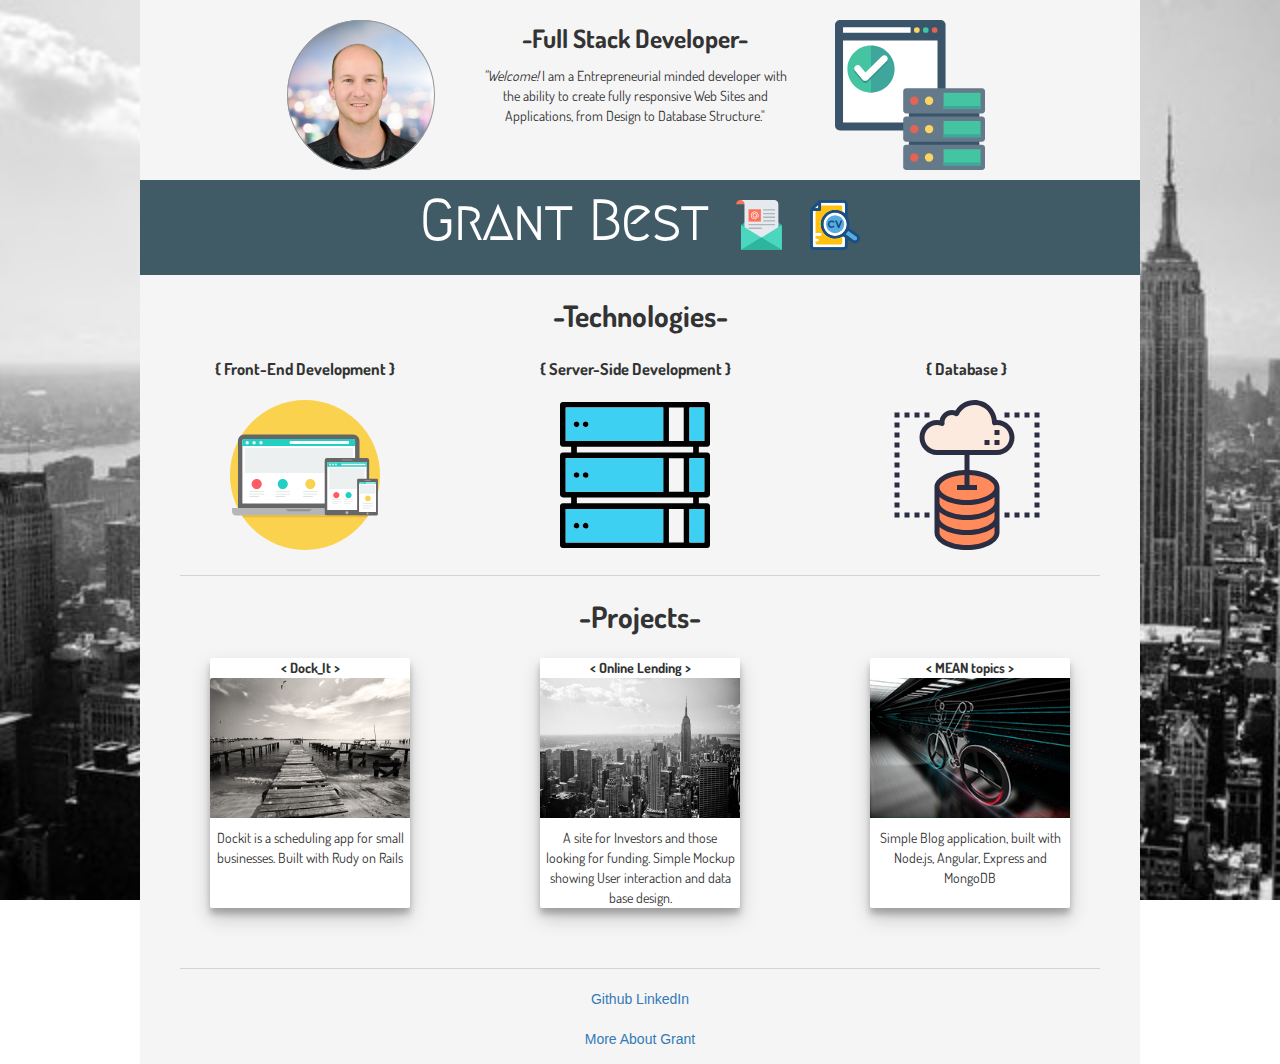
<file: index1.html>
<!DOCTYPE html>
<html lang="en">

<head>

  <meta charset="UTF-8">
  <meta name="viewport" content="width=device-width, initial-scale=1.0">
  <meta http-equiv="X-UA-Compatible" content="ie=edge">
  <title>Portfolio page</title>
  <!-- Google Fonts  -->
  <link href="https://fonts.googleapis.com/css?family=Megrim" rel="stylesheet">
  <link href="https://fonts.googleapis.com/css?family=Open+Sans:300i" rel="stylesheet">
  <link href="https://fonts.googleapis.com/css?family=Dosis:600" rel="stylesheet">


  <!-- <link rel="stylesheet" href="https://cdnjs.cloudflare.com/ajax/libs/css-social-buttons/1.3.0/css/zocial.css" />
  <link rel="stylesheet" href="css/main.css">
  <link rel="stylesheet" href="css/modal.css">
  <link rel="stylesheet" href="css/media.css">
  <link rel="stylesheet" href="css/imagehover.min.css"> -->

  <link rel="stylesheet" href="css/style.min.css">

</head>

<body>
  <div class="outer">
    <div class="container">
      <header id="header_content">
        <div class="box header_info">
          <div class="head_name">
            <h1 class="name">Grant Best</h1>
            <a href="mailto:grantstoolbox@gmail.com"><img class="contact c_info" src="images/email.svg" alt="email vector"></a>
            <a href="https://drive.google.com/file/d/14agY9r-Qu4v3iwnhuHtL2t5zHdSFqlnUW9bxUWCahYE/view"><img class="contact resume" src="images/001-curriculum.svg" alt="Resume vector"></a>
          </div>
        </div>
        <div class="skill">
          <h2 class="full_stack">-Full Stack Developer-</h2>
          <p class="quote"><em id="welcome">"Welcome! </em> I am a Entrepreneurial minded developer with the ability to create fully responsive Web Sites and Applications, from Design to Database Structure."</p>
        </div>
        <div class="res_svg">
          <img class="res_s" src="images/technology.svg" alt="">
        </div>
        <div class="head_shot">
          <img class="h_s" src="images/pic.svg" alt="Head Shot">
        </div>
      </header>

      <!-- Technologies -->
      <section class="main_content">
        <h2 style="display:none;">this is a heading</h2>
        <section class="body_container">
          <div class="box tech">
            <h2 class="tech_header">-Technologies-</h2>
          </div>
          <div class="box move front_end">
            <h3>{ Front-End Development }</h3>
            <figure class="imghvr-zoom-out" style="background-color: #F5F5F5;">
              <img class="res_s fn_res" src="images/001-responsive.svg" alt="responsive websites vector">
              <figcaption style="background-color: #F5F5F5;">
                <div class="inner_style">
                  <h4 class="lang" style="color:black;">HTML5</h4>
                  <h4 class="lang" style="color:black;">CSS3</h4>
                  <h4 class="lang" style="color:black;">JAVASCRIPT</h4>
                  <h4 class="lang" style="color:black;">JQUERY</h4>
                  <h4 class="lang" style="color:black;">BOOTSTRAP</h4>
                  <h4 class="lang" style="color:black;">ANGULAR</h4>
                </div>
              </figcaption>
            </figure>
          </div>
          <div class="box move server_side">
            <h3>{ Server-Side Development }</h3>
            <figure class="imghvr-zoom-out" style="background-color: #F5F5F5;">
              <img class="server_v" src="images/002-server.svg" alt="server vector">
              <figcaption style="background-color: #F5F5F5;">
                <div class="inner_style">
                  <h4 class="lang" style="color:black;">Node.js (Express)</h4>
                  <h4 class="lang" style="color:black;">Python (Django, Flask)</h4>
                  <h4 class="lang" style="color:black;">Ruby (Rails)</h4>
                </div>
              </figcaption>
            </figure>
          </div>
          <div class="box move back_end">
            <h3>{  Database  }</h3>
            <figure class="imghvr-zoom-out" style="background-color: #F5F5F5;">
              <img class="server_v" src="images/001-multimedia.svg" alt="server vector">
              <figcaption style="background-color: #F5F5F5;">
                <div class="inner_style">
                  <h4 class="lang" style="color:black;">MySQL</h4>
                  <h4 class="lang" style="color:black;">SQLite</h4>
                  <h4 class="lang" style="color:black;">PostgreSQL</h4>
                  <h4 class="lang" style="color:black;">MongoDB</h4>
                  <h4 class="lang" style="color:black;">(mongoose)</h4>
                  <h4 class="lang" style="color:black;">AWS</h4>
                </div>
              </figcaption>
            </figure>
          </div>
        </section>

        <!-- Projects -->
        <section class="main_projects">
          <div class="projects_inner">
            <div class="box projects_title">
              <h2 class="project_header">-Projects-</h2>
            </div>
          </div>
          <div id="openDockit" class="box dockit">
            <div class="card dockit_inner">
              <h4>&lt; Dock_It &gt;</h4>
              <img class="project_img" src="images/bw_dock.jpg" alt="ocean view">
              <p class="project_p">Dockit is a scheduling app for small businesses. Built with Rudy on Rails</p>
            </div>
          </div>
          <div id="openLending" class="box rails_events">
            <div class="card dockit_inner">
              <h4>&lt; Online Lending &gt;</h4>
              <img class="project_img" src="images/city.jpg" alt="Figure riding Bike">
              <p class="project_p">A site for Investors and those looking for funding. Simple Mockup showing User interaction and data base design.</p>
            </div>
          </div>
          <div id="openTopic" class="box mean_topics">
            <div class="card dockit_inner">
              <h4>&lt; MEAN topics &gt;</h4>
              <img class="project_img" src="images/modern_bike.jpg" alt="topics site screen shot">
              <p class="project_p">Simple Blog application, built with Node.js, Angular, Express and MongoDB</p>
            </div>
          </div>
        </section>
      </section>

      <footer class="the_footer">
        <div class="box foot_content">
          <div class="foot_inner">
            <a href="https://github.com/GrantBest805" class="zocial github">Github</a>
            <a href="https://www.linkedin.com/in/grant-best" class="zocial linkedin">LinkedIn</a>
            <!-- <button class="btn btn-sm btn-default">About</button> -->
          </div>
          <a id="openAbout" style="cursor:default">More About Grant</a>
        </div>
      </footer>

      <!-- start topicModal -->
      <div id="myModal" class="modal">
        <!-- Modal content -->
        <div class="modal-content">
          <span class="close">&times;</span>
          <img class="topic_img" src="images/mean_topics.png" alt="">
          <p>MEAN Topics is a simple Blog application, built with Node.js, Angluar, Express and MongoDB, using RESTful API's and CRUD operations. Users can create topics, Post on a topic and also Comment on Posts.</p><a href="https://github.com/GrantBest805/full_MEAN_topics-" class="zocial github">View Code</a>
        </div>
      </div>
      <!-- end topicModal -->

      <!-- start dockitModal -->
      <div id="dockitModal" class="modal">
        <!-- Modal content -->
        <div class="modal-content">
          <span class="dockClose">&times;</span>
          <img class="topic_img" src="images/the_dockit.png" alt="">
          <p>Dock_It is a working mockup of a scheduling app for small businesses. The Idea is to get rid of the clipboard hanging in the break room. Create a Group for your company, give your employees the group ID and thats it! Now the Group admin can
            create Positions and fill those positions with events. (Built with Ruby on Rails using RESTFull API) <em>Currently Working on full version, Integrating Full Calendar.</em></p>
          <a href="https://github.com/GrantBest805/dock_it" class="zocial github">View Code</a>
          <button>Link to app Coming soon!</button>
        </div>
      </div>
      <!-- end dockitModal -->

      <!-- start lendingModal -->
      <div id="lendingModal" class="modal">
        <!-- Modal content -->
        <div class="modal-content">
          <span class="lendClose">&times;</span>
          <img class="topic_img" src="images/online_lending.png" alt="">
          <p>Online Lending is Site that makes it easy for ones Looking for investors and those looking to invest.This Mockup was Build with Ruby on Rails. This project shows off the creation of User Database. Using RESTful API's</p>
          <a href="https://github.com/GrantBest805/rails_belt" class="zocial github">View Code</a>
        </div>
      </div>
      <!-- end lendingModal -->

      <!-- start aboutModal -->
      <div id="aboutModal" class="modal">
        <!-- Modal content -->
        <div class="aboutModal modal-content">
          <span class="aboutClose">&times;</span>
          <img class="h_s" src="images/pic.svg" alt="Head Shot">
          <p class="about">A little about me. From a young age I have been very Entrepreneurial minded. The last 10 years I have run a successful business and started a couple others. My passion Is now in Web Development where I am 100% committed. My favorite thing about
            Tech and Development is that it will never stop progressing, I Absolutely Love learning, this is what drew me to Coding. </p>
          <p class="about">Just Graduated from a Full-Stack Coding Bootcamp (Coding Dojo). I am now Currently progressing as a Developer by working on projects of my own and gaining more Knowledge at Udacity.</p>
          <p class="about">
            Some things I’ve taken away from being a business owner that sets me apart, knowing that it takes team work. Putting Customers above all, being able to think not only about my personal success, but about the the overall success of the company. I have
            gained great engineering and Problem Solving skills from my background in building and designing homes. </p>
          <p class="about">In my free time, I enjoy Spending time with my wife and the pup (dog), Road Biking, Surfing, Hiking, Camping and Coding. </p>
        </div>
      </div>
      <!-- end aboutModal -->

    </div>
  </div>
  <!-- build:js js/main.min.js -->
  <!-- <script src="js/main.min.js"></script> -->
  <!-- endbuild -->
  <script src="js/bootstrap.min.js"></script>
  <script src="js/main.js"></script>
</body>

</html>
</file>
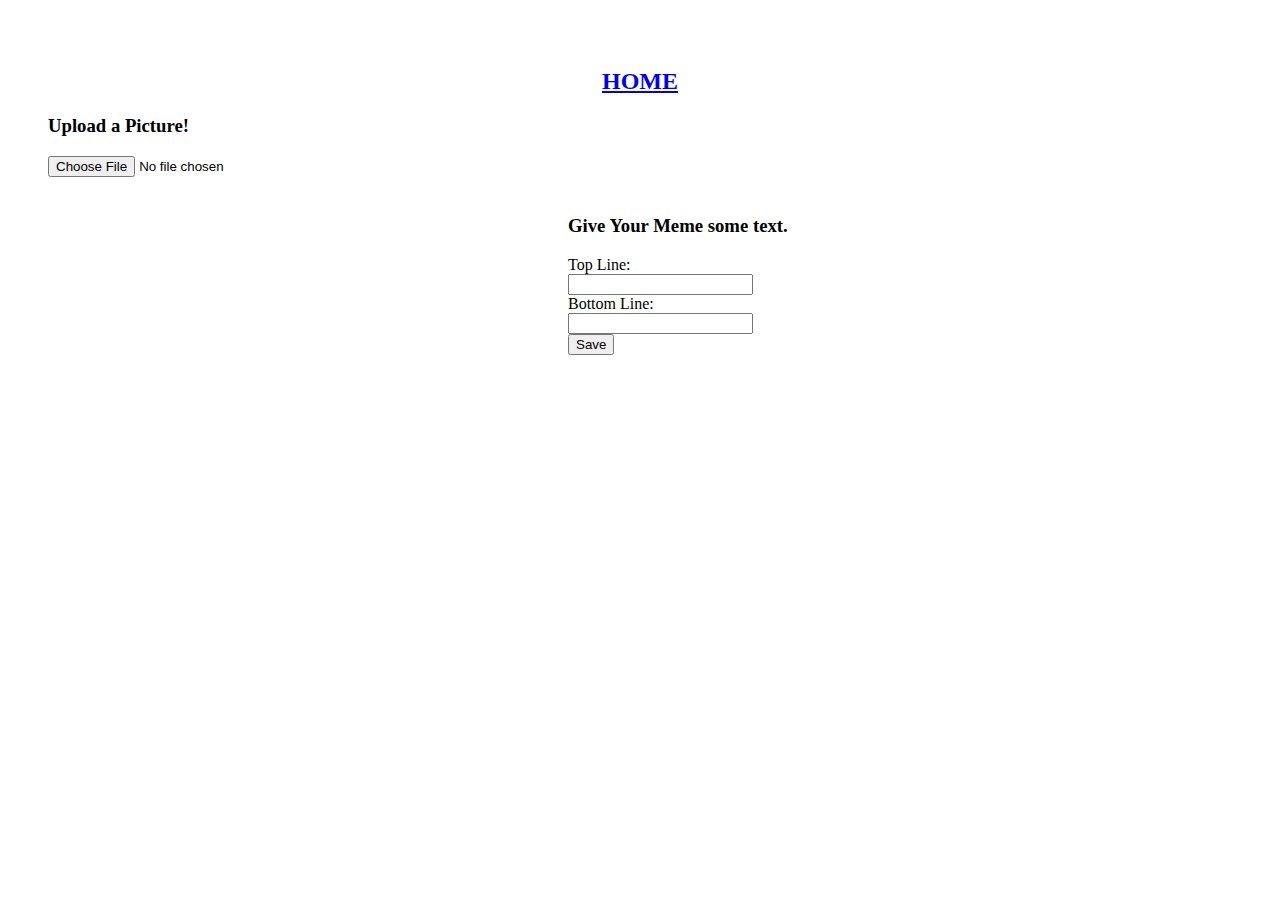
<file: meme.html>
<!DOCTYPE html>

<html>
<head>
  <title>MemeMaker-Simple</title>

  <meta name="viewport" content="width=device-width, initial-scale=1.0, maximum-scale=1.0">
  <meta name="mobile-web-app-capable" content="yes">
  <meta name="apple-mobile-web-app-capable" content="yes">
  <style>
    #image-container {
      display: flex;
      flex-wrap: wrap;
    }
    body {
      padding: 40px;
    }

    .giveText {
      margin-left: 20px;
    }

    .inputText {
      margin-bottom: 20px;
    }

    h2 {
      text-align: center;
    }
  </style>
</head>

<body>
  <a href="index.html"><h2>HOME</h2></a>
  <div class="inputText">
    <h3>Upload a Picture!</h3>
    <input type="file" id="file" />
  </div>

  <div id="image-container">
    <canvas width="500" height="500"></canvas>
    <div class="giveText">
      <h3>Give Your Meme some text.</h3>
      <span>Top Line:</span><br/>
      <input id="topLineText" type="text"><br/>
      <span>Bottom Line:</span><br/>
      <input id="bottomLineText" type="text"><br/>
      <button id="saveBtn">Save</button>
    </div>
  </div>
  <script>
    function textChangeListener (evt) {
      var id = evt.target.id;
      var text = evt.target.value;

      if (id == "topLineText") {
        window.topLineText = text;
      } else {
        window.bottomLineText = text;
      }

      redrawMeme(window.imageSrc, window.topLineText, window.bottomLineText);
    }

    function redrawMeme(image, topLine, bottomLine) {
      // Get Canvas2DContext
      var canvas = document.querySelector('canvas');
      var ctx = canvas.getContext("2d");
      if (image != null) {
        ctx.drawImage(image, 0, 0, canvas.width, canvas.height);

        // Text atributes
        ctx.font = '40px Impact';
        ctx.textAlign = 'center';
        ctx.strokeStyle = 'black';
        ctx.lineWidth = 2;
        ctx.fillStyle = 'white';

        if (topLine != null) {
          ctx.fillText(topLine, canvas.width / 2, 40);
          ctx.strokeText(topLine, canvas.width / 2, 40);
        }

        if (bottomLine != null) {
          ctx.fillText(bottomLine, canvas.width / 2, canvas.height - 20);
          ctx.strokeText(bottomLine, canvas.width / 2, canvas.height - 20);
        }
      }
    }

    function saveFile() {
      window.open(document.querySelector('canvas').toDataURL());
    }

    function handleFileSelect(evt) {
      var canvasWidth = 500;
      var canvasHeight = 500;
      var file = evt.target.files[0];



      var reader = new FileReader();
      reader.onload = function(fileObject) {
        var data = fileObject.target.result;

        // Create an image object
        var image = new Image();
        image.onload = function() {

          window.imageSrc = this;
          redrawMeme(window.imageSrc, null, null);
        }

        // Set image data to background image.
        image.src = data;
        console.log(fileObject.target.result);
      };
      reader.readAsDataURL(file)
    }

    window.topLineText = "";
    window.bottomLineText = "";
    var input1 = document.getElementById('topLineText');
    var input2 = document.getElementById('bottomLineText');
    input1.oninput = textChangeListener;
    input2.oninput = textChangeListener;
    document.getElementById('file').addEventListener('change', handleFileSelect, false);
    document.querySelector('button').addEventListener('click', saveFile, false);
  </script>

</body>
</html>
</file>
<file: css/style.min.css>
@charset "UTF-8";body,html{margin:0;overflow-x:hidden}.outer{background-image:url(../images/city.jpg);background-attachment:fixed;background-size:cover}h1,h2,h3,h4,h5{margin:0}.display-none{display:none}img{max-width:100%}p{margin:0}article,div,footer,header,nav,section{box-sizing:border-box}#header_content{-webkit-display:flex;-moz-display:flex;display:flex;flex-wrap:wrap;background-color:#bbc9ca}.box{width:100%;text-align:center;margin-top:20px}.card{background:#fff;border-radius:2px;display:inline-block;height:200px;margin:1rem;position:relative;width:300px;box-shadow:0 10px 20px rgba(0,0,0,.19),0 6px 6px rgba(0,0,0,.23)}.card:hover{box-shadow:0 14px 28px rgba(0,0,0,.25),0 10px 10px rgba(0,0,0,.22);opacity:.7}.header_info{margin:0;color:#fff;font-family:Open Sans,sans-serif;background-color:#405b65}.head_name{font-family:Dosis,sans-serif;order:1;margin-bottom:10px;display:block;font-size:2em;color:#fff}.name{margin:0;font-family:Megrim,cursive}.contact:hover{opacity:.7}.contact{width:50px;height:50px;margin-bottom:15px}.skill{width:100%;font-family:Dosis,sans-serif;font-size:1.4em;text-align:center;padding-top:30px;padding-left:10px;padding-right:10px}.head_shot{order:1;margin-top:20px;width:50%;padding-right:30px;padding-bottom:10px}.h_s{float:right;height:150px;max-width:100%}.res_svg{margin-top:20px;width:50%;padding-left:30px;padding-bottom:10px}.body_container{display:flex;flex-direction:column;flex-wrap:wrap;background-color:#f5f5f5;padding-bottom:20px;font-family:Dosis,sans-serif}.tech{margin-bottom:20px;font-size:1.4em}.front_end,.tech{width:100%}.res_s{height:150px;max-width:100%}.fn_res{margin-top:20px}.server_side{width:100%}.server_v{margin-top:20px;height:150px;max-width:100%}.back_end{width:100%}.main_projects{display:flex;flex-direction:column;flex-wrap:wrap;justify-content:center;background-color:#f5f5f5;font-family:Dosis,sans-serif}.projects_inner{margin-right:40px;border-top:1px solid #d3d3d3;margin-left:40px}.projects_title{font-size:1.4em}.dockit,.pro_dock{margin-top:20px}.dockit_inner{margin:0 auto;width:200px;height:250px}.project_img{height:140px;width:inherit;border-top-left-radius:2px}.project_p{margin-top:5px;font-size:1em;padding:5px}.mean_topics{padding-bottom:40px}.the_footer{-webkit-display:flex;-moz-display:flex;display:flex;flex-wrap:wrap;background-color:#f5f5f5}.foot_content{padding-bottom:15px}.foot_inner{padding:20px;border-top:1px solid #d3d3d3;margin-left:40px;margin-right:40px}.about{font-family:Dosis,sans-serif;font-size:1.6em}#openAbout{cursor:default}.modal{z-index:1;padding-top:100px;width:100%;height:100%;overflow:auto;background-color:#000;background-color:rgba(0,0,0,.4)}.modal-content{text-align:center;background-color:#fefefe;margin:auto;padding:20px;border:1px solid #888;width:80%;font-family:Open Sans,sans-serif}.close{color:#aaa;float:right;font-size:28px;font-weight:700}.close:focus,.close:hover{color:#000;text-decoration:none;cursor:pointer}.topic_img{height:inherit;width:inherit}.dockClose{color:#aaa;float:right;font-size:28px;font-weight:700}.dockClose:focus,.dockClose:hover{color:#000;text-decoration:none;cursor:pointer}.lendClose{color:#aaa;float:right;font-size:28px;font-weight:700}.lendClose:focus,.lendClose:hover{color:#000;text-decoration:none;cursor:pointer}.aboutClose{color:#aaa;float:right;font-size:28px;font-weight:700}.aboutClose:focus,.aboutClose:hover{color:#000;text-decoration:none;cursor:pointer}.head_shot,.res_svg,.title{order:10}@media screen and (min-width:640px){.main_content{display:flex}#header_content{padding-top:20px;background-color:#f5f5f5}.tech{border:none}.head_shot{order:-3;margin-top:0;padding-right:35px;width:33%}.name{margin-bottom:0}.full_stack{margin-bottom:10px;font-size:1.5em}.skill{order:-2;width:33%;font-size:1em;padding-top:0}.res_svg{order:-1;padding-left:35px;margin-top:0;width:33%}.contact,.name{display:inline-block}.contact{margin-left:20px}.body_container,.main_projects{width:50%;margin:0}.main_projects{border-top:0}}@media screen and (min-width:900px){.main_content{display:block}.move{margin-top:0}.body_container,.main_projects{width:100%;flex-direction:row}.front_end,.server_side{width:33%}.back_end{width:33.3%}.dockit{width:33%}.projects_inner{width:100%}.mean_topics,.rails_events{width:33%}.full_stack{font-size:1.8em;margin-bottom:10px}}@media screen and (min-width:1020px){.container{width:1000px;margin-left:auto;margin-right:auto}}
.modal {overflow:auto}
/*!
 * ImageHover.css - http://www.imagehover.io
 * Version 1.0
 * Author: Ciarán Walsh

 * Made available under a MIT License:
 * http://www.opensource.org/licenses/mit-license.php

 */[class*=" imghvr-"],[class^=imghvr-]{position:relative;display:inline-block;margin:0;max-width:100%;background-color:#f5f5f5;color:#fff;overflow:hidden;-webkit-backface-visibility:hidden;backface-visibility:hidden;-moz-osx-font-smoothing:grayscale;-webkit-transform:translateZ(0);transform:translateZ(0)}[class*=" imghvr-"]>img,[class^=imghvr-]>img{vertical-align:top;max-width:100%}[class*=" imghvr-"] figcaption,[class^=imghvr-] figcaption{background-color:#f5f5f5;padding:30px;position:absolute;top:0;bottom:0;left:0;right:0}[class*=" imghvr-"] figcaption h1,[class*=" imghvr-"] figcaption h2,[class*=" imghvr-"] figcaption h3,[class*=" imghvr-"] figcaption h4,[class*=" imghvr-"] figcaption h5,[class*=" imghvr-"] figcaption h6,[class^=imghvr-] figcaption h1,[class^=imghvr-] figcaption h2,[class^=imghvr-] figcaption h3,[class^=imghvr-] figcaption h4,[class^=imghvr-] figcaption h5,[class^=imghvr-] figcaption h6{color:#000}[class*=" imghvr-"] a,[class^=imghvr-] a{position:absolute;top:0;bottom:0;left:0;right:0;z-index:1}[class*=" imghvr-"],[class*=" imghvr-"] *,[class*=" imghvr-"]:after,[class*=" imghvr-"] :after,[class*=" imghvr-"]:before,[class*=" imghvr-"] :before,[class^=imghvr-],[class^=imghvr-] *,[class^=imghvr-]:after,[class^=imghvr-] :after,[class^=imghvr-]:before,[class^=imghvr-] :before{box-sizing:border-box;transition:all .35s ease}[class*=" imghvr-fade"]:hover>img,[class*=" imghvr-fade"] figcaption,[class^=imghvr-fade]:hover>img,[class^=imghvr-fade] figcaption{opacity:0}[class*=" imghvr-fade"]:hover figcaption,[class^=imghvr-fade]:hover figcaption{opacity:1}[class*=" imghvr-fade"]:hover>img,[class*=" imghvr-fade"]:hover figcaption,[class^=imghvr-fade]:hover>img,[class^=imghvr-fade]:hover figcaption{-webkit-transform:translate(0);transform:translate(0)}.imghvr-fade-in-up figcaption{-webkit-transform:translateY(15%);transform:translateY(15%)}.imghvr-fade-in-down figcaption{-webkit-transform:translateY(-15%);transform:translateY(-15%)}.imghvr-fade-in-left figcaption{-webkit-transform:translate(-15%);transform:translate(-15%)}.imghvr-fade-in-right figcaption{-webkit-transform:translate(15%);transform:translate(15%)}[class*=" imghvr-push-"]:hover figcaption,[class^=imghvr-push-]:hover figcaption{-webkit-transform:translate(0);transform:translate(0)}.imghvr-push-up figcaption{-webkit-transform:translateY(100%);transform:translateY(100%)}.imghvr-push-down figcaption,.imghvr-push-up:hover>img{-webkit-transform:translateY(-100%);transform:translateY(-100%)}.imghvr-push-down:hover>img{-webkit-transform:translateY(100%);transform:translateY(100%)}.imghvr-push-left figcaption{-webkit-transform:translateX(100%);transform:translateX(100%)}.imghvr-push-left:hover>img,.imghvr-push-right figcaption{-webkit-transform:translateX(-100%);transform:translateX(-100%)}.imghvr-push-right:hover>img{-webkit-transform:translateX(100%);transform:translateX(100%)}[class*=" imghvr-slide-"]:hover figcaption,[class^=imghvr-slide-]:hover figcaption{-webkit-transform:translate(0);transform:translate(0)}.imghvr-slide-up figcaption{-webkit-transform:translateY(100%);transform:translateY(100%)}.imghvr-slide-down figcaption{-webkit-transform:translateY(-100%);transform:translateY(-100%)}.imghvr-slide-left figcaption{-webkit-transform:translateX(100%);transform:translateX(100%)}.imghvr-slide-right figcaption{-webkit-transform:translateX(-100%);transform:translateX(-100%)}.imghvr-slide-top-left figcaption{-webkit-transform:translate(-100%,-100%);transform:translate(-100%,-100%)}.imghvr-slide-top-right figcaption{-webkit-transform:translate(100%,-100%);transform:translate(100%,-100%)}.imghvr-slide-bottom-left figcaption{-webkit-transform:translate(-100%,100%);transform:translate(-100%,100%)}.imghvr-slide-bottom-right figcaption{-webkit-transform:translate(100%,100%);transform:translate(100%,100%)}[class*=" imghvr-reveal-"]:before,[class^=imghvr-reveal-]:before{position:absolute;top:0;bottom:0;left:0;right:0;content:"";background-color:#135796}[class*=" imghvr-reveal-"] figcaption,[class^=imghvr-reveal-] figcaption{opacity:0}[class*=" imghvr-reveal-"]:hover:before,[class^=imghvr-reveal-]:hover:before{-webkit-transform:translate(0);transform:translate(0)}[class*=" imghvr-reveal-"]:hover figcaption,[class^=imghvr-reveal-]:hover figcaption{opacity:1;transition-delay:.21s}.imghvr-reveal-up:before{-webkit-transform:translateY(100%);transform:translateY(100%)}.imghvr-reveal-down:before{-webkit-transform:translateY(-100%);transform:translateY(-100%)}.imghvr-reveal-left:before{-webkit-transform:translateX(100%);transform:translateX(100%)}.imghvr-reveal-right:before{-webkit-transform:translateX(-100%);transform:translateX(-100%)}.imghvr-reveal-top-left:before{-webkit-transform:translate(-100%,-100%);transform:translate(-100%,-100%)}.imghvr-reveal-top-right:before{-webkit-transform:translate(100%,-100%);transform:translate(100%,-100%)}.imghvr-reveal-bottom-left:before{-webkit-transform:translate(-100%,100%);transform:translate(-100%,100%)}.imghvr-reveal-bottom-right:before{-webkit-transform:translate(100%,100%);transform:translate(100%,100%)}[class*=" imghvr-hinge-"],[class^=imghvr-hinge-]{-webkit-perspective:50em;perspective:50em}[class*=" imghvr-hinge-"] figcaption,[class^=imghvr-hinge-] figcaption{opacity:0;z-index:1}[class*=" imghvr-hinge-"]:hover img,[class^=imghvr-hinge-]:hover img{opacity:0}[class*=" imghvr-hinge-"]:hover figcaption,[class^=imghvr-hinge-]:hover figcaption{opacity:1;transition-delay:.21s}.imghvr-hinge-up img{-webkit-transform-origin:50% 0;transform-origin:50% 0}.imghvr-hinge-up figcaption{-webkit-transform:rotateX(90deg);transform:rotateX(90deg);-webkit-transform-origin:50% 100%;transform-origin:50% 100%}.imghvr-hinge-up:hover>img{-webkit-transform:rotateX(-90deg);transform:rotateX(-90deg)}.imghvr-hinge-up:hover figcaption{-webkit-transform:rotateX(0);transform:rotateX(0)}.imghvr-hinge-down img{-webkit-transform-origin:50% 100%;transform-origin:50% 100%}.imghvr-hinge-down figcaption{-webkit-transform:rotateX(-90deg);transform:rotateX(-90deg);-webkit-transform-origin:50% -50%;transform-origin:50% -50%}.imghvr-hinge-down:hover>img{-webkit-transform:rotateX(90deg);transform:rotateX(90deg);opacity:0}.imghvr-hinge-down:hover figcaption{-webkit-transform:rotateX(0);transform:rotateX(0)}.imghvr-hinge-left img{-webkit-transform-origin:0 50%;transform-origin:0 50%}.imghvr-hinge-left figcaption{-webkit-transform:rotateY(-90deg);transform:rotateY(-90deg);-webkit-transform-origin:100% 50%;transform-origin:100% 50%}.imghvr-hinge-left:hover>img{-webkit-transform:rotateY(90deg);transform:rotateY(90deg)}.imghvr-hinge-left:hover figcaption{-webkit-transform:rotateY(0);transform:rotateY(0)}.imghvr-hinge-right img{-webkit-transform-origin:100% 50%;transform-origin:100% 50%}.imghvr-hinge-right figcaption{-webkit-transform:rotateY(90deg);transform:rotateY(90deg);-webkit-transform-origin:0 50%;transform-origin:0 50%}.imghvr-hinge-right:hover>img{-webkit-transform:rotateY(-90deg);transform:rotateY(-90deg)}.imghvr-hinge-right:hover figcaption{-webkit-transform:rotateY(0);transform:rotateY(0)}[class*=" imghvr-flip-"],[class^=imghvr-flip-]{-webkit-perspective:50em;perspective:50em}[class*=" imghvr-flip-"] img,[class^=imghvr-flip-] img{backface-visibility:hidden}[class*=" imghvr-flip-"]:hover>img,[class*=" imghvr-flip-"] figcaption,[class^=imghvr-flip-]:hover>img,[class^=imghvr-flip-] figcaption{opacity:0}[class*=" imghvr-flip-"]:hover figcaption,[class^=imghvr-flip-]:hover figcaption{opacity:1;transition-delay:.14s}.imghvr-flip-horiz figcaption{-webkit-transform:rotateX(90deg);transform:rotateX(90deg);-webkit-transform-origin:0 50%;transform-origin:0 50%}.imghvr-flip-horiz:hover img{-webkit-transform:rotateX(-180deg);transform:rotateX(-180deg)}.imghvr-flip-horiz:hover figcaption{-webkit-transform:rotateX(0deg);transform:rotateX(0deg)}.imghvr-flip-vert figcaption{-webkit-transform:rotateY(90deg);transform:rotateY(90deg);-webkit-transform-origin:50% 0;transform-origin:50% 0}.imghvr-flip-vert:hover>img{-webkit-transform:rotateY(-180deg);transform:rotateY(-180deg)}.imghvr-flip-vert:hover figcaption{-webkit-transform:rotateY(0deg);transform:rotateY(0deg)}.imghvr-flip-diag-1 figcaption{-webkit-transform:rotate3d(1,-1,0,100deg);transform:rotate3d(1,-1,0,100deg)}.imghvr-flip-diag-1:hover>img{-webkit-transform:rotate3d(-1,1,0,100deg);transform:rotate3d(-1,1,0,100deg)}.imghvr-flip-diag-1:hover figcaption{-webkit-transform:rotate3d(0,0,0,0deg);transform:rotate3d(0,0,0,0deg)}.imghvr-flip-diag-2 figcaption{-webkit-transform:rotate3d(1,1,0,100deg);transform:rotate3d(1,1,0,100deg)}.imghvr-flip-diag-2:hover>img{-webkit-transform:rotate3d(-1,-1,0,100deg);transform:rotate3d(-1,-1,0,100deg)}.imghvr-flip-diag-2:hover figcaption{-webkit-transform:rotate3d(0,0,0,0deg);transform:rotate3d(0,0,0,0deg)}[class*=" imghvr-shutter-out-"]:before,[class^=imghvr-shutter-out-]:before{background:#135796;position:absolute;content:"";transition-delay:.105s}[class*=" imghvr-shutter-out-"] figcaption,[class^=imghvr-shutter-out-] figcaption{opacity:0;transition-delay:0s}[class*=" imghvr-shutter-out-"]:hover:before,[class^=imghvr-shutter-out-]:hover:before{transition-delay:0s}[class*=" imghvr-shutter-out-"]:hover figcaption,[class^=imghvr-shutter-out-]:hover figcaption{opacity:1;transition-delay:.105s}.imghvr-shutter-out-horiz:before{left:50%;right:50%;top:0;bottom:0}.imghvr-shutter-out-horiz:hover:before{left:0;right:0}.imghvr-shutter-out-vert:before{top:50%;bottom:50%;left:0;right:0}.imghvr-shutter-out-vert:hover:before{top:0;bottom:0}.imghvr-shutter-out-diag-1:before{top:50%;bottom:50%;left:-35%;right:-35%;-webkit-transform:rotate(45deg);transform:rotate(45deg)}.imghvr-shutter-out-diag-1:hover:before{top:-35%;bottom:-35%}.imghvr-shutter-out-diag-2:before{top:50%;bottom:50%;left:-35%;right:-35%;-webkit-transform:rotate(-45deg);transform:rotate(-45deg)}.imghvr-shutter-out-diag-2:hover:before{top:-35%;bottom:-35%}[class*=" imghvr-shutter-in-"]:after,[class*=" imghvr-shutter-in-"]:before,[class^=imghvr-shutter-in-]:after,[class^=imghvr-shutter-in-]:before{background:#135796;position:absolute;content:""}[class*=" imghvr-shutter-in-"]:after,[class^=imghvr-shutter-in-]:after{top:0;left:0}[class*=" imghvr-shutter-in-"]:before,[class^=imghvr-shutter-in-]:before{right:0;bottom:0}[class*=" imghvr-shutter-in-"] figcaption,[class^=imghvr-shutter-in-] figcaption{opacity:0;z-index:1}[class*=" imghvr-shutter-in-"]:hover figcaption,[class^=imghvr-shutter-in-]:hover figcaption{opacity:1;transition-delay:.21s}.imghvr-shutter-in-horiz:after,.imghvr-shutter-in-horiz:before{width:0;height:100%}.imghvr-shutter-in-horiz:hover:after,.imghvr-shutter-in-horiz:hover:before{width:50%}.imghvr-shutter-in-vert:after,.imghvr-shutter-in-vert:before{height:0;width:100%}.imghvr-shutter-in-vert:hover:after,.imghvr-shutter-in-vert:hover:before{height:50%}.imghvr-shutter-in-out-horiz:after,.imghvr-shutter-in-out-horiz:before{width:0;height:100%;opacity:.75}.imghvr-shutter-in-out-horiz:hover:after,.imghvr-shutter-in-out-horiz:hover:before{width:100%}.imghvr-shutter-in-out-vert:after,.imghvr-shutter-in-out-vert:before{height:0;width:100%;opacity:.75}.imghvr-shutter-in-out-vert:hover:after,.imghvr-shutter-in-out-vert:hover:before{height:100%}.imghvr-shutter-in-out-diag-1:after,.imghvr-shutter-in-out-diag-1:before{width:200%;height:200%;transition:all .6s ease;opacity:.75}.imghvr-shutter-in-out-diag-1:after{-webkit-transform:skew(-45deg) translateX(-150%);transform:skew(-45deg) translateX(-150%)}.imghvr-shutter-in-out-diag-1:before{-webkit-transform:skew(-45deg) translateX(150%);transform:skew(-45deg) translateX(150%)}.imghvr-shutter-in-out-diag-1:hover:after{-webkit-transform:skew(-45deg) translateX(-50%);transform:skew(-45deg) translateX(-50%)}.imghvr-shutter-in-out-diag-1:hover:before{-webkit-transform:skew(-45deg) translateX(50%);transform:skew(-45deg) translateX(50%)}.imghvr-shutter-in-out-diag-2:after,.imghvr-shutter-in-out-diag-2:before{width:200%;height:200%;transition:all .6s ease;opacity:.75}.imghvr-shutter-in-out-diag-2:after{-webkit-transform:skew(45deg) translateX(-100%);transform:skew(45deg) translateX(-100%)}.imghvr-shutter-in-out-diag-2:before{-webkit-transform:skew(45deg) translateX(100%);transform:skew(45deg) translateX(100%)}.imghvr-shutter-in-out-diag-2:hover:after,.imghvr-shutter-in-out-diag-2:hover:before{-webkit-transform:skew(45deg) translateX(0);transform:skew(45deg) translateX(0)}[class*=" imghvr-fold"],[class^=imghvr-fold]{-webkit-perspective:50em;perspective:50em}[class*=" imghvr-fold"] img,[class^=imghvr-fold] img{-webkit-transform-origin:50% 0;transform-origin:50% 0}[class*=" imghvr-fold"] figcaption,[class^=imghvr-fold] figcaption{z-index:1;opacity:0}[class*=" imghvr-fold"]:hover>img,[class^=imghvr-fold]:hover>img{opacity:0;transition-delay:0}[class*=" imghvr-fold"]:hover figcaption,[class^=imghvr-fold]:hover figcaption{-webkit-transform:rotateX(0) translateZ(0) scale(1);transform:rotateX(0) translateZ(0) scale(1);opacity:1;transition-delay:.21s}.imghvr-fold-up>img{-webkit-transform-origin:50% 0;transform-origin:50% 0}.imghvr-fold-up figcaption{-webkit-transform:rotateX(-90deg) translate3d(0,-50%,0) scale(.6);transform:rotateX(-90deg) translate3d(0,-50%,0) scale(.6);-webkit-transform-origin:50% 100%;transform-origin:50% 100%}.imghvr-fold-up:hover>img{-webkit-transform:rotateX(90deg) scale(.6) translateY(50%);transform:rotateX(90deg) scale(.6) translateY(50%)}.imghvr-fold-down>img{-webkit-transform-origin:50% 100%;transform-origin:50% 100%}.imghvr-fold-down figcaption{-webkit-transform:rotateX(90deg) translate3d(0,50%,0) scale(.6);transform:rotateX(90deg) translate3d(0,50%,0) scale(.6);-webkit-transform-origin:50% 0;transform-origin:50% 0}.imghvr-fold-down:hover>img{-webkit-transform:rotateX(-90deg) scale(.6) translateY(-50%);transform:rotateX(-90deg) scale(.6) translateY(-50%)}.imghvr-fold-left>img{-webkit-transform-origin:0 50%;transform-origin:0 50%}.imghvr-fold-left figcaption{-webkit-transform:rotateY(90deg) translate3d(-50%,0,0) scale(.6);transform:rotateY(90deg) translate3d(-50%,0,0) scale(.6);-webkit-transform-origin:100% 50%;transform-origin:100% 50%}.imghvr-fold-left:hover>img{-webkit-transform:rotateY(-90deg) scale(.6) translateX(50%);transform:rotateY(-90deg) scale(.6) translateX(50%)}.imghvr-fold-right>img{-webkit-transform-origin:100% 50%;transform-origin:100% 50%}.imghvr-fold-right figcaption{-webkit-transform:rotateY(-90deg) translate3d(50%,0,0) scale(.6);transform:rotateY(-90deg) translate3d(50%,0,0) scale(.6);-webkit-transform-origin:0 50%;transform-origin:0 50%}.imghvr-fold-right:hover>img{-webkit-transform:rotateY(90deg) scale(.6) translateX(-50%);transform:rotateY(90deg) scale(.6) translateX(-50%)}.imghvr-zoom-in figcaption{opacity:0;-webkit-transform:scale(.5);transform:scale(.5)}.imghvr-zoom-in:hover figcaption{-webkit-transform:scale(1);transform:scale(1);opacity:1}[class*=" imghvr-zoom-out"] figcaption,[class^=imghvr-zoom-out] figcaption{-webkit-transform:scale(.5);transform:scale(.5);-webkit-transform-origin:50% 50%;transform-origin:50% 50%;opacity:0}[class*=" imghvr-zoom-out"].hover figcaption,[class*=" imghvr-zoom-out"]:hover figcaption,[class^=imghvr-zoom-out].hover figcaption,[class^=imghvr-zoom-out]:hover figcaption{-webkit-transform:scale(1);transform:scale(1);opacity:1;transition-delay:.35s}.imghvr-zoom-out:hover>img{-webkit-transform:scale(.5);transform:scale(.5);opacity:0}.imghvr-zoom-out-up.hover>img,.imghvr-zoom-out-up:hover>img{-webkit-animation:a .4025s linear;animation:a .4025s linear;-webkit-animation-iteration-count:1;animation-iteration-count:1;-webkit-animation-fill-mode:forwards;animation-fill-mode:forwards}@-webkit-keyframes a{50%{-webkit-transform:scale(.8) translateY(0);transform:scale(.8) translateY(0);opacity:.5}to{-webkit-transform:scale(.8) translateY(-150%);transform:scale(.8) translateY(-150%);opacity:.5}}@keyframes a{50%{-webkit-transform:scale(.8) translateY(0);transform:scale(.8) translateY(0);opacity:.5}to{-webkit-transform:scale(.8) translateY(-150%);transform:scale(.8) translateY(-150%);opacity:.5}}.imghvr-zoom-out-down.hover>img,.imghvr-zoom-out-down:hover>img{-webkit-animation:b .4025s linear;animation:b .4025s linear;-webkit-animation-iteration-count:1;animation-iteration-count:1;-webkit-animation-fill-mode:forwards;animation-fill-mode:forwards}@-webkit-keyframes b{50%{-webkit-transform:scale(.8) translateY(0);transform:scale(.8) translateY(0);opacity:.5}to{-webkit-transform:scale(.8) translateY(150%);transform:scale(.8) translateY(150%);opacity:.5}}@keyframes b{50%{-webkit-transform:scale(.8) translateY(0);transform:scale(.8) translateY(0);opacity:.5}to{-webkit-transform:scale(.8) translateY(150%);transform:scale(.8) translateY(150%);opacity:.5}}.imghvr-zoom-out-left.hover>img,.imghvr-zoom-out-left:hover>img{-webkit-animation:c .4025s linear;animation:c .4025s linear;-webkit-animation-iteration-count:1;animation-iteration-count:1;-webkit-animation-fill-mode:forwards;animation-fill-mode:forwards}@-webkit-keyframes c{50%{-webkit-transform:scale(.8) translateX(0);transform:scale(.8) translateX(0);opacity:.5}to{-webkit-transform:scale(.8) translateX(-150%);transform:scale(.8) translateX(-150%);opacity:.5}}@keyframes c{50%{-webkit-transform:scale(.8) translateX(0);transform:scale(.8) translateX(0);opacity:.5}to{-webkit-transform:scale(.8) translateX(-150%);transform:scale(.8) translateX(-150%);opacity:.5}}.imghvr-zoom-out-right.hover>img,.imghvr-zoom-out-right:hover>img{-webkit-animation:d .4025s linear;animation:d .4025s linear;-webkit-animation-iteration-count:1;animation-iteration-count:1;-webkit-animation-fill-mode:forwards;animation-fill-mode:forwards}@-webkit-keyframes d{50%{-webkit-transform:scale(.8) translateX(0);transform:scale(.8) translateX(0);opacity:.5}to{-webkit-transform:scale(.8) translateX(150%);transform:scale(.8) translateX(150%);opacity:.5}}@keyframes d{50%{-webkit-transform:scale(.8) translateX(0);transform:scale(.8) translateX(0);opacity:.5}to{-webkit-transform:scale(.8) translateX(150%);transform:scale(.8) translateX(150%);opacity:.5}}.imghvr-zoom-out-flip-horiz{-webkit-perspective:50em;perspective:50em}.imghvr-zoom-out-flip-horiz figcaption{opacity:0;-webkit-transform:rotateX(90deg) translateY(-100%) scale(.5);transform:rotateX(90deg) translateY(-100%) scale(.5)}.imghvr-zoom-out-flip-horiz.hover>img,.imghvr-zoom-out-flip-horiz:hover>img{-webkit-transform:rotateX(-100deg) translateY(50%) scale(.5);transform:rotateX(-100deg) translateY(50%) scale(.5);opacity:0;transition-delay:0}.imghvr-zoom-out-flip-horiz.hover figcaption,.imghvr-zoom-out-flip-horiz:hover figcaption{-webkit-transform:rotateX(0) translateY(0) scale(1);transform:rotateX(0) translateY(0) scale(1);opacity:1;transition-delay:.35s}.imghvr-zoom-out-flip-vert{-webkit-perspective:50em;perspective:50em}.imghvr-zoom-out-flip-vert figcaption{opacity:0;-webkit-transform:rotateY(90deg) translate(50%) scale(.5);transform:rotateY(90deg) translate(50%) scale(.5)}.imghvr-zoom-out-flip-vert.hover>img,.imghvr-zoom-out-flip-vert:hover>img{-webkit-transform:rotateY(-100deg) translateX(50%) scale(.5);transform:rotateY(-100deg) translateX(50%) scale(.5);opacity:0;transition-delay:0}.imghvr-zoom-out-flip-vert.hover figcaption,.imghvr-zoom-out-flip-vert:hover figcaption{-webkit-transform:rotateY(0) translate(0) scale(1);transform:rotateY(0) translate(0) scale(1);opacity:1;transition-delay:.35s}.imghvr-blur figcaption{opacity:0}.imghvr-blur:hover>img{-webkit-filter:blur(30px);filter:blur(30px);-webkit-transform:scale(1.2);transform:scale(1.2);opacity:0}.imghvr-blur:hover figcaption{opacity:1;transition-delay:.21s}

/*!
 * Bootstrap v3.3.7 (http://getbootstrap.com)
 * Copyright 2011-2017 Twitter, Inc.
 * Licensed under MIT (https://github.com/twbs/bootstrap/blob/master/LICENSE)
 */

/*!
 * Generated using the Bootstrap Customizer (http://getbootstrap.com/customize/?id=ecd49ef300adc41cc9cd97891975e2d5)
 * Config saved to config.json and https://gist.github.com/ecd49ef300adc41cc9cd97891975e2d5
 *//*!
 * Bootstrap v3.3.7 (http://getbootstrap.com)
 * Copyright 2011-2016 Twitter, Inc.
 * Licensed under MIT (https://github.com/twbs/bootstrap/blob/master/LICENSE)
 *//*! normalize.css v3.0.3 | MIT License | github.com/necolas/normalize.css */html{font-family:sans-serif;-ms-text-size-adjust:100%;-webkit-text-size-adjust:100%}body{margin:0}article,aside,details,figcaption,figure,footer,header,hgroup,main,menu,nav,section,summary{display:block}audio,canvas,progress,video{display:inline-block;vertical-align:baseline}audio:not([controls]){display:none;height:0}[hidden],template{display:none}a{background-color:transparent}a:active,a:hover{outline:0}abbr[title]{border-bottom:1px dotted}b,strong{font-weight:700}dfn{font-style:italic}h1{font-size:2em;margin:.67em 0}mark{background:#ff0;color:#000}small{font-size:80%}sub,sup{font-size:75%;line-height:0;position:relative;vertical-align:baseline}sup{top:-.5em}sub{bottom:-.25em}img{border:0}svg:not(:root){overflow:hidden}figure{margin:1em 40px}hr{box-sizing:content-box;height:0}pre{overflow:auto}code,kbd,pre,samp{font-family:monospace,monospace;font-size:1em}button,input,optgroup,select,textarea{color:inherit;font:inherit;margin:0}button{overflow:visible}button,select{text-transform:none}button,html input[type=button],input[type=reset],input[type=submit]{-webkit-appearance:button;cursor:pointer}button[disabled],html input[disabled]{cursor:default}button::-moz-focus-inner,input::-moz-focus-inner{border:0;padding:0}input{line-height:normal}input[type=checkbox],input[type=radio]{box-sizing:border-box;padding:0}input[type=number]::-webkit-inner-spin-button,input[type=number]::-webkit-outer-spin-button{height:auto}input[type=search]{-webkit-appearance:textfield;box-sizing:content-box}input[type=search]::-webkit-search-cancel-button,input[type=search]::-webkit-search-decoration{-webkit-appearance:none}fieldset{border:1px solid silver;margin:0 2px;padding:.35em .625em .75em}legend{border:0;padding:0}textarea{overflow:auto}optgroup{font-weight:700}table{border-collapse:collapse;border-spacing:0}td,th{padding:0}@font-face{font-family:Glyphicons Halflings;src:url(../fonts/glyphicons-halflings-regular.eot);src:url(../fonts/glyphicons-halflings-regular.eot?#iefix) format("embedded-opentype"),url(../fonts/glyphicons-halflings-regular.woff2) format("woff2"),url(../fonts/glyphicons-halflings-regular.woff) format("woff"),url(../fonts/glyphicons-halflings-regular.ttf) format("truetype"),url(../fonts/glyphicons-halflings-regular.svg#glyphicons_halflingsregular) format("svg")}.glyphicon{position:relative;top:1px;display:inline-block;font-family:Glyphicons Halflings;font-style:normal;font-weight:400;line-height:1;-webkit-font-smoothing:antialiased;-moz-osx-font-smoothing:grayscale}.glyphicon-asterisk:before{content:"\002a"}.glyphicon-plus:before{content:"\002b"}.glyphicon-eur:before,.glyphicon-euro:before{content:"\20ac"}.glyphicon-minus:before{content:"\2212"}.glyphicon-cloud:before{content:"\2601"}.glyphicon-envelope:before{content:"\2709"}.glyphicon-pencil:before{content:"\270f"}.glyphicon-glass:before{content:"\e001"}.glyphicon-music:before{content:"\e002"}.glyphicon-search:before{content:"\e003"}.glyphicon-heart:before{content:"\e005"}.glyphicon-star:before{content:"\e006"}.glyphicon-star-empty:before{content:"\e007"}.glyphicon-user:before{content:"\e008"}.glyphicon-film:before{content:"\e009"}.glyphicon-th-large:before{content:"\e010"}.glyphicon-th:before{content:"\e011"}.glyphicon-th-list:before{content:"\e012"}.glyphicon-ok:before{content:"\e013"}.glyphicon-remove:before{content:"\e014"}.glyphicon-zoom-in:before{content:"\e015"}.glyphicon-zoom-out:before{content:"\e016"}.glyphicon-off:before{content:"\e017"}.glyphicon-signal:before{content:"\e018"}.glyphicon-cog:before{content:"\e019"}.glyphicon-trash:before{content:"\e020"}.glyphicon-home:before{content:"\e021"}.glyphicon-file:before{content:"\e022"}.glyphicon-time:before{content:"\e023"}.glyphicon-road:before{content:"\e024"}.glyphicon-download-alt:before{content:"\e025"}.glyphicon-download:before{content:"\e026"}.glyphicon-upload:before{content:"\e027"}.glyphicon-inbox:before{content:"\e028"}.glyphicon-play-circle:before{content:"\e029"}.glyphicon-repeat:before{content:"\e030"}.glyphicon-refresh:before{content:"\e031"}.glyphicon-list-alt:before{content:"\e032"}.glyphicon-lock:before{content:"\e033"}.glyphicon-flag:before{content:"\e034"}.glyphicon-headphones:before{content:"\e035"}.glyphicon-volume-off:before{content:"\e036"}.glyphicon-volume-down:before{content:"\e037"}.glyphicon-volume-up:before{content:"\e038"}.glyphicon-qrcode:before{content:"\e039"}.glyphicon-barcode:before{content:"\e040"}.glyphicon-tag:before{content:"\e041"}.glyphicon-tags:before{content:"\e042"}.glyphicon-book:before{content:"\e043"}.glyphicon-bookmark:before{content:"\e044"}.glyphicon-print:before{content:"\e045"}.glyphicon-camera:before{content:"\e046"}.glyphicon-font:before{content:"\e047"}.glyphicon-bold:before{content:"\e048"}.glyphicon-italic:before{content:"\e049"}.glyphicon-text-height:before{content:"\e050"}.glyphicon-text-width:before{content:"\e051"}.glyphicon-align-left:before{content:"\e052"}.glyphicon-align-center:before{content:"\e053"}.glyphicon-align-right:before{content:"\e054"}.glyphicon-align-justify:before{content:"\e055"}.glyphicon-list:before{content:"\e056"}.glyphicon-indent-left:before{content:"\e057"}.glyphicon-indent-right:before{content:"\e058"}.glyphicon-facetime-video:before{content:"\e059"}.glyphicon-picture:before{content:"\e060"}.glyphicon-map-marker:before{content:"\e062"}.glyphicon-adjust:before{content:"\e063"}.glyphicon-tint:before{content:"\e064"}.glyphicon-edit:before{content:"\e065"}.glyphicon-share:before{content:"\e066"}.glyphicon-check:before{content:"\e067"}.glyphicon-move:before{content:"\e068"}.glyphicon-step-backward:before{content:"\e069"}.glyphicon-fast-backward:before{content:"\e070"}.glyphicon-backward:before{content:"\e071"}.glyphicon-play:before{content:"\e072"}.glyphicon-pause:before{content:"\e073"}.glyphicon-stop:before{content:"\e074"}.glyphicon-forward:before{content:"\e075"}.glyphicon-fast-forward:before{content:"\e076"}.glyphicon-step-forward:before{content:"\e077"}.glyphicon-eject:before{content:"\e078"}.glyphicon-chevron-left:before{content:"\e079"}.glyphicon-chevron-right:before{content:"\e080"}.glyphicon-plus-sign:before{content:"\e081"}.glyphicon-minus-sign:before{content:"\e082"}.glyphicon-remove-sign:before{content:"\e083"}.glyphicon-ok-sign:before{content:"\e084"}.glyphicon-question-sign:before{content:"\e085"}.glyphicon-info-sign:before{content:"\e086"}.glyphicon-screenshot:before{content:"\e087"}.glyphicon-remove-circle:before{content:"\e088"}.glyphicon-ok-circle:before{content:"\e089"}.glyphicon-ban-circle:before{content:"\e090"}.glyphicon-arrow-left:before{content:"\e091"}.glyphicon-arrow-right:before{content:"\e092"}.glyphicon-arrow-up:before{content:"\e093"}.glyphicon-arrow-down:before{content:"\e094"}.glyphicon-share-alt:before{content:"\e095"}.glyphicon-resize-full:before{content:"\e096"}.glyphicon-resize-small:before{content:"\e097"}.glyphicon-exclamation-sign:before{content:"\e101"}.glyphicon-gift:before{content:"\e102"}.glyphicon-leaf:before{content:"\e103"}.glyphicon-fire:before{content:"\e104"}.glyphicon-eye-open:before{content:"\e105"}.glyphicon-eye-close:before{content:"\e106"}.glyphicon-warning-sign:before{content:"\e107"}.glyphicon-plane:before{content:"\e108"}.glyphicon-calendar:before{content:"\e109"}.glyphicon-random:before{content:"\e110"}.glyphicon-comment:before{content:"\e111"}.glyphicon-magnet:before{content:"\e112"}.glyphicon-chevron-up:before{content:"\e113"}.glyphicon-chevron-down:before{content:"\e114"}.glyphicon-retweet:before{content:"\e115"}.glyphicon-shopping-cart:before{content:"\e116"}.glyphicon-folder-close:before{content:"\e117"}.glyphicon-folder-open:before{content:"\e118"}.glyphicon-resize-vertical:before{content:"\e119"}.glyphicon-resize-horizontal:before{content:"\e120"}.glyphicon-hdd:before{content:"\e121"}.glyphicon-bullhorn:before{content:"\e122"}.glyphicon-bell:before{content:"\e123"}.glyphicon-certificate:before{content:"\e124"}.glyphicon-thumbs-up:before{content:"\e125"}.glyphicon-thumbs-down:before{content:"\e126"}.glyphicon-hand-right:before{content:"\e127"}.glyphicon-hand-left:before{content:"\e128"}.glyphicon-hand-up:before{content:"\e129"}.glyphicon-hand-down:before{content:"\e130"}.glyphicon-circle-arrow-right:before{content:"\e131"}.glyphicon-circle-arrow-left:before{content:"\e132"}.glyphicon-circle-arrow-up:before{content:"\e133"}.glyphicon-circle-arrow-down:before{content:"\e134"}.glyphicon-globe:before{content:"\e135"}.glyphicon-wrench:before{content:"\e136"}.glyphicon-tasks:before{content:"\e137"}.glyphicon-filter:before{content:"\e138"}.glyphicon-briefcase:before{content:"\e139"}.glyphicon-fullscreen:before{content:"\e140"}.glyphicon-dashboard:before{content:"\e141"}.glyphicon-paperclip:before{content:"\e142"}.glyphicon-heart-empty:before{content:"\e143"}.glyphicon-link:before{content:"\e144"}.glyphicon-phone:before{content:"\e145"}.glyphicon-pushpin:before{content:"\e146"}.glyphicon-usd:before{content:"\e148"}.glyphicon-gbp:before{content:"\e149"}.glyphicon-sort:before{content:"\e150"}.glyphicon-sort-by-alphabet:before{content:"\e151"}.glyphicon-sort-by-alphabet-alt:before{content:"\e152"}.glyphicon-sort-by-order:before{content:"\e153"}.glyphicon-sort-by-order-alt:before{content:"\e154"}.glyphicon-sort-by-attributes:before{content:"\e155"}.glyphicon-sort-by-attributes-alt:before{content:"\e156"}.glyphicon-unchecked:before{content:"\e157"}.glyphicon-expand:before{content:"\e158"}.glyphicon-collapse-down:before{content:"\e159"}.glyphicon-collapse-up:before{content:"\e160"}.glyphicon-log-in:before{content:"\e161"}.glyphicon-flash:before{content:"\e162"}.glyphicon-log-out:before{content:"\e163"}.glyphicon-new-window:before{content:"\e164"}.glyphicon-record:before{content:"\e165"}.glyphicon-save:before{content:"\e166"}.glyphicon-open:before{content:"\e167"}.glyphicon-saved:before{content:"\e168"}.glyphicon-import:before{content:"\e169"}.glyphicon-export:before{content:"\e170"}.glyphicon-send:before{content:"\e171"}.glyphicon-floppy-disk:before{content:"\e172"}.glyphicon-floppy-saved:before{content:"\e173"}.glyphicon-floppy-remove:before{content:"\e174"}.glyphicon-floppy-save:before{content:"\e175"}.glyphicon-floppy-open:before{content:"\e176"}.glyphicon-credit-card:before{content:"\e177"}.glyphicon-transfer:before{content:"\e178"}.glyphicon-cutlery:before{content:"\e179"}.glyphicon-header:before{content:"\e180"}.glyphicon-compressed:before{content:"\e181"}.glyphicon-earphone:before{content:"\e182"}.glyphicon-phone-alt:before{content:"\e183"}.glyphicon-tower:before{content:"\e184"}.glyphicon-stats:before{content:"\e185"}.glyphicon-sd-video:before{content:"\e186"}.glyphicon-hd-video:before{content:"\e187"}.glyphicon-subtitles:before{content:"\e188"}.glyphicon-sound-stereo:before{content:"\e189"}.glyphicon-sound-dolby:before{content:"\e190"}.glyphicon-sound-5-1:before{content:"\e191"}.glyphicon-sound-6-1:before{content:"\e192"}.glyphicon-sound-7-1:before{content:"\e193"}.glyphicon-copyright-mark:before{content:"\e194"}.glyphicon-registration-mark:before{content:"\e195"}.glyphicon-cloud-download:before{content:"\e197"}.glyphicon-cloud-upload:before{content:"\e198"}.glyphicon-tree-conifer:before{content:"\e199"}.glyphicon-tree-deciduous:before{content:"\e200"}.glyphicon-cd:before{content:"\e201"}.glyphicon-save-file:before{content:"\e202"}.glyphicon-open-file:before{content:"\e203"}.glyphicon-level-up:before{content:"\e204"}.glyphicon-copy:before{content:"\e205"}.glyphicon-paste:before{content:"\e206"}.glyphicon-alert:before{content:"\e209"}.glyphicon-equalizer:before{content:"\e210"}.glyphicon-king:before{content:"\e211"}.glyphicon-queen:before{content:"\e212"}.glyphicon-pawn:before{content:"\e213"}.glyphicon-bishop:before{content:"\e214"}.glyphicon-knight:before{content:"\e215"}.glyphicon-baby-formula:before{content:"\e216"}.glyphicon-tent:before{content:"\26fa"}.glyphicon-blackboard:before{content:"\e218"}.glyphicon-bed:before{content:"\e219"}.glyphicon-apple:before{content:"\f8ff"}.glyphicon-erase:before{content:"\e221"}.glyphicon-hourglass:before{content:"\231b"}.glyphicon-lamp:before{content:"\e223"}.glyphicon-duplicate:before{content:"\e224"}.glyphicon-piggy-bank:before{content:"\e225"}.glyphicon-scissors:before{content:"\e226"}.glyphicon-bitcoin:before,.glyphicon-btc:before,.glyphicon-xbt:before{content:"\e227"}.glyphicon-jpy:before,.glyphicon-yen:before{content:"\00a5"}.glyphicon-rub:before,.glyphicon-ruble:before{content:"\20bd"}.glyphicon-scale:before{content:"\e230"}.glyphicon-ice-lolly:before{content:"\e231"}.glyphicon-ice-lolly-tasted:before{content:"\e232"}.glyphicon-education:before{content:"\e233"}.glyphicon-option-horizontal:before{content:"\e234"}.glyphicon-option-vertical:before{content:"\e235"}.glyphicon-menu-hamburger:before{content:"\e236"}.glyphicon-modal-window:before{content:"\e237"}.glyphicon-oil:before{content:"\e238"}.glyphicon-grain:before{content:"\e239"}.glyphicon-sunglasses:before{content:"\e240"}.glyphicon-text-size:before{content:"\e241"}.glyphicon-text-color:before{content:"\e242"}.glyphicon-text-background:before{content:"\e243"}.glyphicon-object-align-top:before{content:"\e244"}.glyphicon-object-align-bottom:before{content:"\e245"}.glyphicon-object-align-horizontal:before{content:"\e246"}.glyphicon-object-align-left:before{content:"\e247"}.glyphicon-object-align-vertical:before{content:"\e248"}.glyphicon-object-align-right:before{content:"\e249"}.glyphicon-triangle-right:before{content:"\e250"}.glyphicon-triangle-left:before{content:"\e251"}.glyphicon-triangle-bottom:before{content:"\e252"}.glyphicon-triangle-top:before{content:"\e253"}.glyphicon-console:before{content:"\e254"}.glyphicon-superscript:before{content:"\e255"}.glyphicon-subscript:before{content:"\e256"}.glyphicon-menu-left:before{content:"\e257"}.glyphicon-menu-right:before{content:"\e258"}.glyphicon-menu-down:before{content:"\e259"}.glyphicon-menu-up:before{content:"\e260"}*,:after,:before{box-sizing:border-box}html{font-size:10px;-webkit-tap-highlight-color:rgba(0,0,0,0)}body{font-family:Helvetica Neue,Helvetica,Arial,sans-serif;font-size:14px;line-height:1.42857143;color:#333;background-color:#fff}button,input,select,textarea{font-family:inherit;font-size:inherit;line-height:inherit}a{color:#337ab7;text-decoration:none}a:focus,a:hover{color:#23527c;text-decoration:underline}a:focus{outline:5px auto -webkit-focus-ring-color;outline-offset:-2px}figure{margin:0}img{vertical-align:middle}.img-responsive{display:block;max-width:100%;height:auto}.img-rounded{border-radius:6px}.img-thumbnail{padding:4px;line-height:1.42857143;background-color:#fff;border:1px solid #ddd;border-radius:4px;transition:all .2s ease-in-out;display:inline-block;max-width:100%;height:auto}.img-circle{border-radius:50%}hr{margin-top:20px;margin-bottom:20px;border:0;border-top:1px solid #eee}.sr-only{position:absolute;width:1px;height:1px;margin:-1px;padding:0;overflow:hidden;clip:rect(0,0,0,0);border:0}.sr-only-focusable:active,.sr-only-focusable:focus{position:static;width:auto;height:auto;margin:0;overflow:visible;clip:auto}.btn,[role=button]{cursor:pointer}.btn{display:inline-block;margin-bottom:0;font-weight:400;text-align:center;vertical-align:middle;-ms-touch-action:manipulation;touch-action:manipulation;background-image:none;border:1px solid transparent;white-space:nowrap;padding:6px 12px;font-size:14px;line-height:1.42857143;border-radius:4px;-webkit-user-select:none;-moz-user-select:none;-ms-user-select:none;user-select:none}.btn.active.focus,.btn.active:focus,.btn.focus,.btn:active.focus,.btn:active:focus,.btn:focus{outline:5px auto -webkit-focus-ring-color;outline-offset:-2px}.btn.focus,.btn:focus,.btn:hover{color:#333;text-decoration:none}.btn.active,.btn:active{outline:0;background-image:none;box-shadow:inset 0 3px 5px rgba(0,0,0,.125)}.btn.disabled,.btn[disabled],fieldset[disabled] .btn{cursor:not-allowed;opacity:.65;filter:alpha(opacity=65);box-shadow:none}a.btn.disabled,fieldset[disabled] a.btn{pointer-events:none}.btn-default{color:#333;background-color:#fff;border-color:#ccc}.btn-default.focus,.btn-default:focus{color:#333;background-color:#e6e6e6;border-color:#8c8c8c}.btn-default.active,.btn-default:active,.btn-default:hover,.open>.dropdown-toggle.btn-default{color:#333;background-color:#e6e6e6;border-color:#adadad}.btn-default.active.focus,.btn-default.active:focus,.btn-default.active:hover,.btn-default:active.focus,.btn-default:active:focus,.btn-default:active:hover,.open>.dropdown-toggle.btn-default.focus,.open>.dropdown-toggle.btn-default:focus,.open>.dropdown-toggle.btn-default:hover{color:#333;background-color:#d4d4d4;border-color:#8c8c8c}.btn-default.active,.btn-default:active,.open>.dropdown-toggle.btn-default{background-image:none}.btn-default.disabled.focus,.btn-default.disabled:focus,.btn-default.disabled:hover,.btn-default[disabled].focus,.btn-default[disabled]:focus,.btn-default[disabled]:hover,fieldset[disabled] .btn-default.focus,fieldset[disabled] .btn-default:focus,fieldset[disabled] .btn-default:hover{background-color:#fff;border-color:#ccc}.btn-default .badge{color:#fff;background-color:#333}.btn-primary{color:#fff;background-color:#337ab7;border-color:#2e6da4}.btn-primary.focus,.btn-primary:focus{color:#fff;background-color:#286090;border-color:#122b40}.btn-primary.active,.btn-primary:active,.btn-primary:hover,.open>.dropdown-toggle.btn-primary{color:#fff;background-color:#286090;border-color:#204d74}.btn-primary.active.focus,.btn-primary.active:focus,.btn-primary.active:hover,.btn-primary:active.focus,.btn-primary:active:focus,.btn-primary:active:hover,.open>.dropdown-toggle.btn-primary.focus,.open>.dropdown-toggle.btn-primary:focus,.open>.dropdown-toggle.btn-primary:hover{color:#fff;background-color:#204d74;border-color:#122b40}.btn-primary.active,.btn-primary:active,.open>.dropdown-toggle.btn-primary{background-image:none}.btn-primary.disabled.focus,.btn-primary.disabled:focus,.btn-primary.disabled:hover,.btn-primary[disabled].focus,.btn-primary[disabled]:focus,.btn-primary[disabled]:hover,fieldset[disabled] .btn-primary.focus,fieldset[disabled] .btn-primary:focus,fieldset[disabled] .btn-primary:hover{background-color:#337ab7;border-color:#2e6da4}.btn-primary .badge{color:#337ab7;background-color:#fff}.btn-success{color:#fff;background-color:#5cb85c;border-color:#4cae4c}.btn-success.focus,.btn-success:focus{color:#fff;background-color:#449d44;border-color:#255625}.btn-success.active,.btn-success:active,.btn-success:hover,.open>.dropdown-toggle.btn-success{color:#fff;background-color:#449d44;border-color:#398439}.btn-success.active.focus,.btn-success.active:focus,.btn-success.active:hover,.btn-success:active.focus,.btn-success:active:focus,.btn-success:active:hover,.open>.dropdown-toggle.btn-success.focus,.open>.dropdown-toggle.btn-success:focus,.open>.dropdown-toggle.btn-success:hover{color:#fff;background-color:#398439;border-color:#255625}.btn-success.active,.btn-success:active,.open>.dropdown-toggle.btn-success{background-image:none}.btn-success.disabled.focus,.btn-success.disabled:focus,.btn-success.disabled:hover,.btn-success[disabled].focus,.btn-success[disabled]:focus,.btn-success[disabled]:hover,fieldset[disabled] .btn-success.focus,fieldset[disabled] .btn-success:focus,fieldset[disabled] .btn-success:hover{background-color:#5cb85c;border-color:#4cae4c}.btn-success .badge{color:#5cb85c;background-color:#fff}.btn-info{color:#fff;background-color:#5bc0de;border-color:#46b8da}.btn-info.focus,.btn-info:focus{color:#fff;background-color:#31b0d5;border-color:#1b6d85}.btn-info.active,.btn-info:active,.btn-info:hover,.open>.dropdown-toggle.btn-info{color:#fff;background-color:#31b0d5;border-color:#269abc}.btn-info.active.focus,.btn-info.active:focus,.btn-info.active:hover,.btn-info:active.focus,.btn-info:active:focus,.btn-info:active:hover,.open>.dropdown-toggle.btn-info.focus,.open>.dropdown-toggle.btn-info:focus,.open>.dropdown-toggle.btn-info:hover{color:#fff;background-color:#269abc;border-color:#1b6d85}.btn-info.active,.btn-info:active,.open>.dropdown-toggle.btn-info{background-image:none}.btn-info.disabled.focus,.btn-info.disabled:focus,.btn-info.disabled:hover,.btn-info[disabled].focus,.btn-info[disabled]:focus,.btn-info[disabled]:hover,fieldset[disabled] .btn-info.focus,fieldset[disabled] .btn-info:focus,fieldset[disabled] .btn-info:hover{background-color:#5bc0de;border-color:#46b8da}.btn-info .badge{color:#5bc0de;background-color:#fff}.btn-warning{color:#fff;background-color:#f0ad4e;border-color:#eea236}.btn-warning.focus,.btn-warning:focus{color:#fff;background-color:#ec971f;border-color:#985f0d}.btn-warning.active,.btn-warning:active,.btn-warning:hover,.open>.dropdown-toggle.btn-warning{color:#fff;background-color:#ec971f;border-color:#d58512}.btn-warning.active.focus,.btn-warning.active:focus,.btn-warning.active:hover,.btn-warning:active.focus,.btn-warning:active:focus,.btn-warning:active:hover,.open>.dropdown-toggle.btn-warning.focus,.open>.dropdown-toggle.btn-warning:focus,.open>.dropdown-toggle.btn-warning:hover{color:#fff;background-color:#d58512;border-color:#985f0d}.btn-warning.active,.btn-warning:active,.open>.dropdown-toggle.btn-warning{background-image:none}.btn-warning.disabled.focus,.btn-warning.disabled:focus,.btn-warning.disabled:hover,.btn-warning[disabled].focus,.btn-warning[disabled]:focus,.btn-warning[disabled]:hover,fieldset[disabled] .btn-warning.focus,fieldset[disabled] .btn-warning:focus,fieldset[disabled] .btn-warning:hover{background-color:#f0ad4e;border-color:#eea236}.btn-warning .badge{color:#f0ad4e;background-color:#fff}.btn-danger{color:#fff;background-color:#d9534f;border-color:#d43f3a}.btn-danger.focus,.btn-danger:focus{color:#fff;background-color:#c9302c;border-color:#761c19}.btn-danger.active,.btn-danger:active,.btn-danger:hover,.open>.dropdown-toggle.btn-danger{color:#fff;background-color:#c9302c;border-color:#ac2925}.btn-danger.active.focus,.btn-danger.active:focus,.btn-danger.active:hover,.btn-danger:active.focus,.btn-danger:active:focus,.btn-danger:active:hover,.open>.dropdown-toggle.btn-danger.focus,.open>.dropdown-toggle.btn-danger:focus,.open>.dropdown-toggle.btn-danger:hover{color:#fff;background-color:#ac2925;border-color:#761c19}.btn-danger.active,.btn-danger:active,.open>.dropdown-toggle.btn-danger{background-image:none}.btn-danger.disabled.focus,.btn-danger.disabled:focus,.btn-danger.disabled:hover,.btn-danger[disabled].focus,.btn-danger[disabled]:focus,.btn-danger[disabled]:hover,fieldset[disabled] .btn-danger.focus,fieldset[disabled] .btn-danger:focus,fieldset[disabled] .btn-danger:hover{background-color:#d9534f;border-color:#d43f3a}.btn-danger .badge{color:#d9534f;background-color:#fff}.btn-link{color:#337ab7;font-weight:400;border-radius:0}.btn-link,.btn-link.active,.btn-link:active,.btn-link[disabled],fieldset[disabled] .btn-link{background-color:transparent;box-shadow:none}.btn-link,.btn-link:active,.btn-link:focus,.btn-link:hover{border-color:transparent}.btn-link:focus,.btn-link:hover{color:#23527c;text-decoration:underline;background-color:transparent}.btn-link[disabled]:focus,.btn-link[disabled]:hover,fieldset[disabled] .btn-link:focus,fieldset[disabled] .btn-link:hover{color:#777;text-decoration:none}.btn-lg{padding:10px 16px;font-size:18px;line-height:1.3333333;border-radius:6px}.btn-sm{padding:5px 10px}.btn-sm,.btn-xs{font-size:12px;line-height:1.5;border-radius:3px}.btn-xs{padding:1px 5px}.btn-block{display:block;width:100%}.btn-block+.btn-block{margin-top:5px}input[type=button].btn-block,input[type=reset].btn-block,input[type=submit].btn-block{width:100%}.modal,.modal-open{overflow:hidden}.modal{display:none;position:fixed;top:0;right:0;bottom:0;left:0;z-index:3;-webkit-overflow-scrolling:touch;outline:0}.modal.fade .modal-dialog{-webkit-transform:translateY(-25%);transform:translateY(-25%);transition:transform .3s ease-out}.modal.in .modal-dialog{-webkit-transform:translate(0);transform:translate(0)}.modal-open .modal{overflow-x:hidden;overflow-y:auto}.modal-dialog{position:relative;width:auto;margin:10px}.modal-content{position:relative;background-color:#fff;border:1px solid #999;border:1px solid rgba(0,0,0,.2);border-radius:6px;box-shadow:0 3px 9px rgba(0,0,0,.5);background-clip:padding-box;outline:0}.modal-backdrop{position:fixed;top:0;right:0;bottom:0;left:0;z-index:2;background-color:#000}.modal-backdrop.fade{opacity:0;filter:alpha(opacity=0)}.modal-backdrop.in{opacity:.5;filter:alpha(opacity=50)}.modal-header{padding:15px;border-bottom:1px solid #e5e5e5}.modal-header .close{margin-top:-2px}.modal-title{margin:0;line-height:1.42857143}.modal-body{position:relative;padding:15px}.modal-footer{padding:15px;text-align:right;border-top:1px solid #e5e5e5}.modal-footer .btn+.btn{margin-left:5px;margin-bottom:0}.modal-footer .btn-group .btn+.btn{margin-left:-1px}.modal-footer .btn-block+.btn-block{margin-left:0}.modal-scrollbar-measure{position:absolute;top:-9999px;width:50px;height:50px;overflow:scroll}@media (min-width:768px){.modal-dialog{width:600px;margin:30px auto}.modal-content{box-shadow:0 5px 15px rgba(0,0,0,.5)}.modal-sm{width:300px}}@media (min-width:992px){.modal-lg{width:900px}}.clearfix:after,.clearfix:before,.modal-footer:after,.modal-footer:before,.modal-header:after,.modal-header:before{content:" ";display:table}.clearfix:after,.modal-footer:after,.modal-header:after{clear:both}.center-block{display:block;margin-left:auto;margin-right:auto}.pull-right{float:right!important}.pull-left{float:left!important}.hide{display:none!important}.show{display:block!important}.invisible{visibility:hidden}.text-hide{font:0/0 a;color:transparent;text-shadow:none;background-color:transparent;border:0}.hidden{display:none!important}.affix{position:fixed}
</file>
